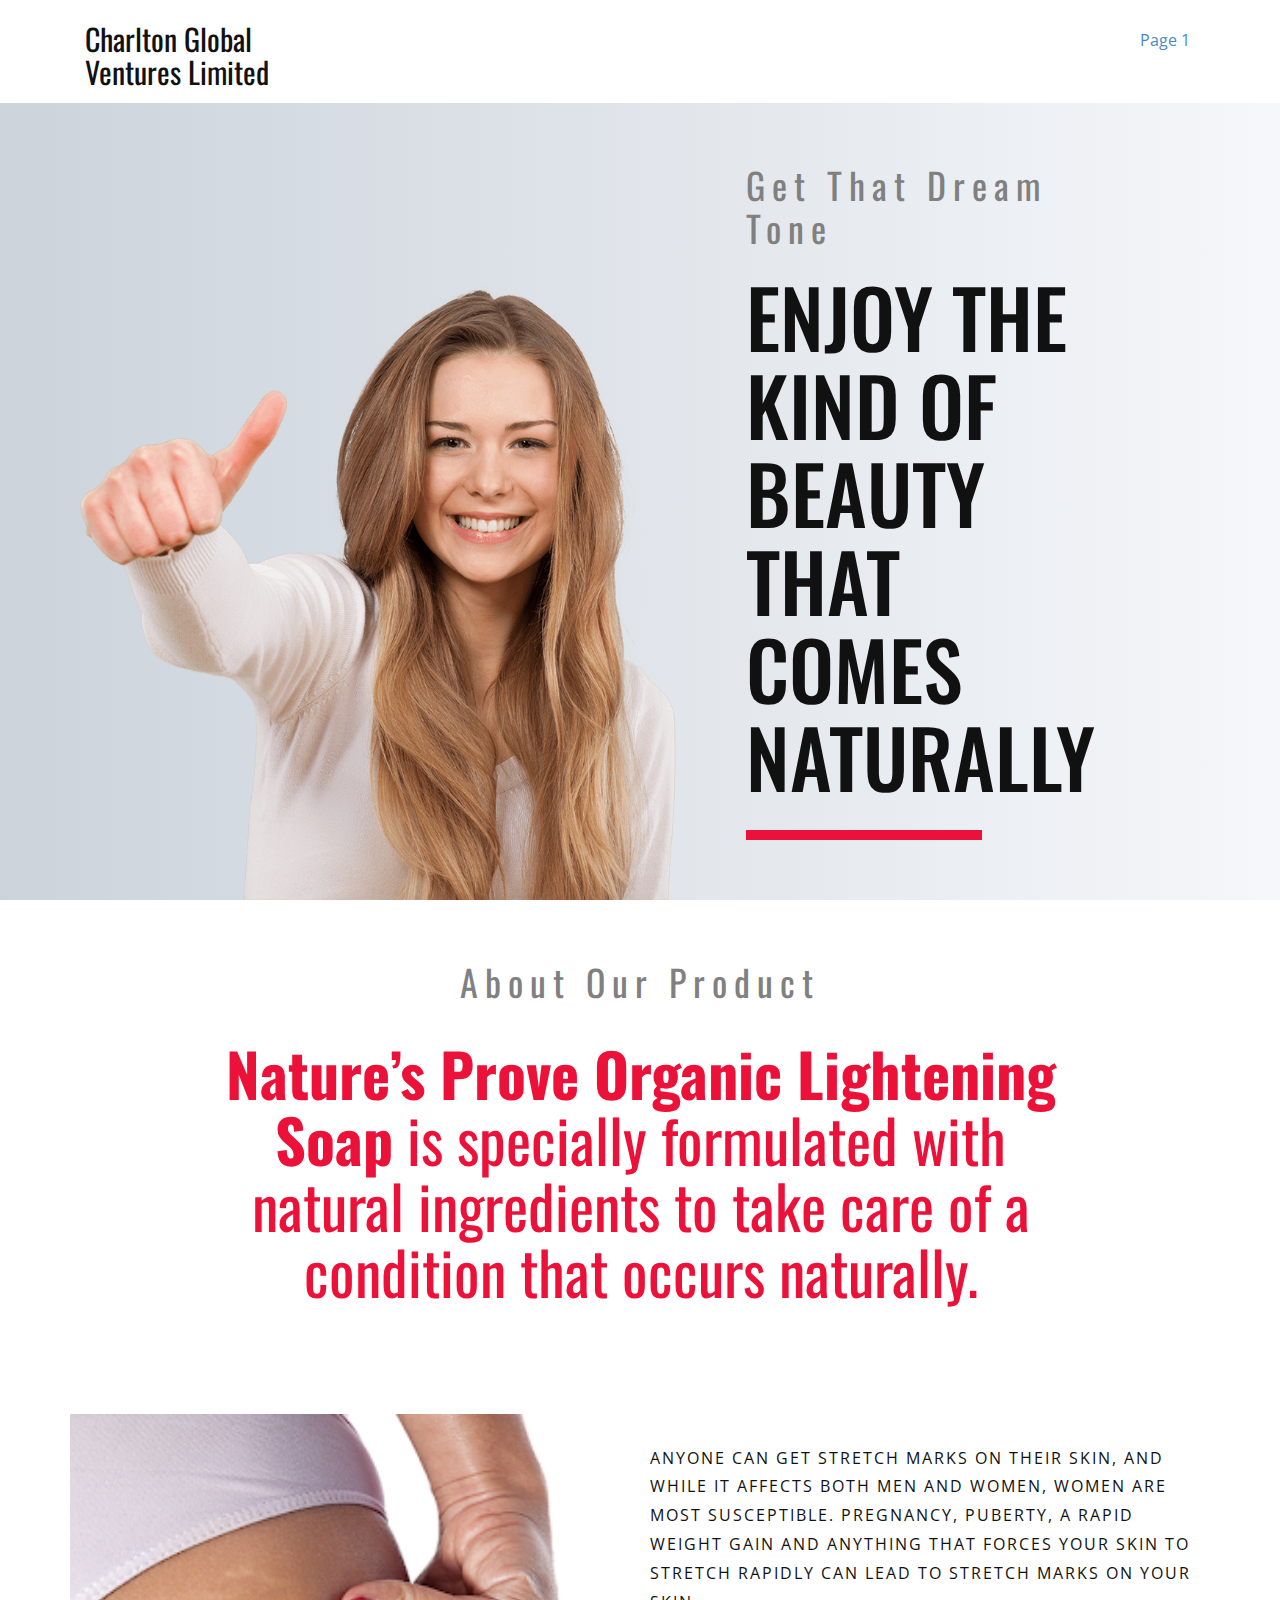
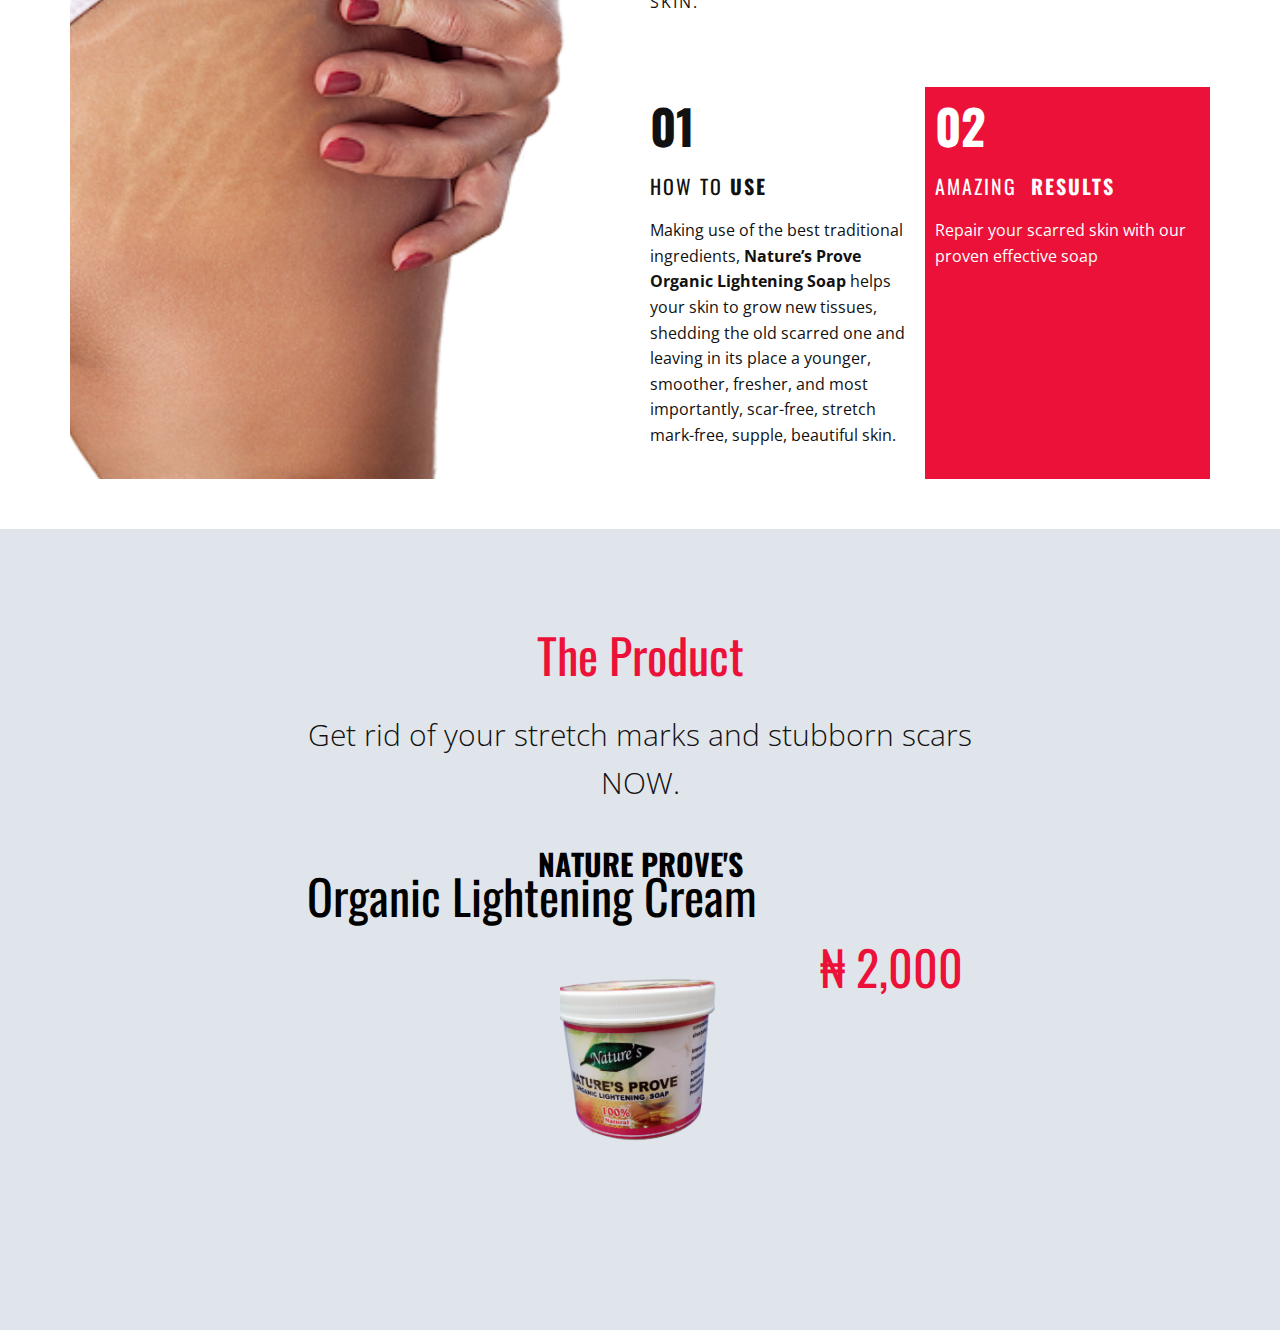
<file: index.html>
<!DOCTYPE html>
<html style="font-size: 16px;">
  <head>
    <meta name="viewport" content="width=device-width, initial-scale=1.0">
    <meta charset="utf-8">
    <meta name="keywords" content="We are the experts in quality, Alignment. Growth. Relevance. Our work transforms businesses., Our Services, Supporting great brands, We canhelp you, Get in touch!, Our Gallery">
    <meta name="description" content="">
    <meta name="page_type" content="np-template-header-footer-from-plugin">
    <title>Page 1</title>
    <link rel="stylesheet" href="nicepage.css" media="screen">
<link rel="stylesheet" href="Page-1.css" media="screen">
    <script class="u-script" type="text/javascript" src="jquery.js" defer=""></script>
    <script class="u-script" type="text/javascript" src="nicepage.js" defer=""></script>
    <link id="u-google-font" rel="stylesheet" href="https://fonts.googleapis.com/css?family=Oswald:200,300,400,500,600,700|Open+Sans:300,300i,400,400i,600,600i,700,700i,800,800i">
    
    
    
    
    <script type="application/ld+json">{
		"@context": "http://schema.org",
		"@type": "Organization",
		"name": "",
		"url": "index.html"
}</script>
    <meta property="og:title" content="Page 1">
    <meta property="og:type" content="website">
    <meta name="theme-color" content="#478ac9">
    <link rel="canonical" href="index.html">
    <meta property="og:url" content="index.html">
  </head>
  <body data-home-page="Page-1.html" data-home-page-title="Page 1" class="u-body"><header class="u-clearfix u-header u-header" id="sec-1556"><div class="u-clearfix u-sheet u-sheet-1">
        <nav class="u-menu u-menu-dropdown u-offcanvas u-menu-1">
          <div class="menu-collapse" style="font-size: 1rem; letter-spacing: 0;">
            <a class="u-button-style u-custom-left-right-menu-spacing u-custom-padding-bottom u-custom-top-bottom-menu-spacing u-nav-link u-text-active-palette-1-base u-text-hover-palette-2-base" href="#">
              <svg><use xmlns:xlink="http://www.w3.org/1999/xlink" xlink:href="#menu-hamburger"></use></svg>
              <svg version="1.1" xmlns="http://www.w3.org/2000/svg" xmlns:xlink="http://www.w3.org/1999/xlink"><defs><symbol id="menu-hamburger" viewBox="0 0 16 16" style="width: 16px; height: 16px;"><rect y="1" width="16" height="2"></rect><rect y="7" width="16" height="2"></rect><rect y="13" width="16" height="2"></rect>
</symbol>
</defs></svg>
            </a>
          </div>
          <div class="u-custom-menu u-nav-container">
            <ul class="u-nav u-unstyled u-nav-1"><li class="u-nav-item"><a class="u-button-style u-nav-link u-text-active-palette-1-base u-text-hover-palette-2-base" href="Page-1.html" style="padding: 10px 20px;">Page 1</a>
</li></ul>
          </div>
          <div class="u-custom-menu u-nav-container-collapse">
            <div class="u-black u-container-style u-inner-container-layout u-opacity u-opacity-95 u-sidenav">
              <div class="u-menu-close"></div>
              <ul class="u-align-center u-nav u-popupmenu-items u-unstyled u-nav-2"><li class="u-nav-item"><a class="u-button-style u-nav-link" href="Page-1.html" style="padding: 10px 20px;">Page 1</a>
</li></ul>
            </div>
            <div class="u-black u-menu-overlay u-opacity u-opacity-70"></div>
          </div>
        </nav>
        <h1 class="u-text u-text-1">Charlton Global Ventures Limited</h1>
      </div></header>
    <section class="u-align-center u-clearfix u-gradient u-section-1" id="carousel_7004">
      <div class="u-clearfix u-sheet u-valign-middle u-sheet-1">
        <div class="u-clearfix u-expanded-width u-layout-wrap u-layout-wrap-1">
          <div class="u-layout">
            <div class="u-layout-row">
              <div class="u-container-style u-layout-cell u-left-cell u-size-33-md u-size-33-sm u-size-33-xs u-size-34-lg u-size-34-xl u-layout-cell-1">
                <div class="u-container-layout u-valign-bottom-lg u-valign-bottom-xl u-container-layout-1">
                  <img class="u-expand-resize u-expanded-width-lg u-expanded-width-sm u-expanded-width-xl u-expanded-width-xs u-image u-image-1" src="images/min.png">
                </div>
              </div>
              <div class="u-container-style u-layout-cell u-right-cell u-size-26-lg u-size-26-xl u-size-27-md u-size-27-sm u-size-27-xs u-layout-cell-2">
                <div class="u-container-layout u-container-layout-2">
                  <h4 class="u-text u-text-1">Get That Dream Tone</h4>
                  <h1 class="u-color-scheme-u10 u-color-style-multicolor-1 u-custom-font u-font-oswald u-text u-title u-text-2">Enjoy the kind of beauty that comes naturally</h1>
                  <div class="u-border-10 u-border-palette-2-base u-line u-line-horizontal u-line-1"></div>
                </div>
              </div>
            </div>
          </div>
        </div>
      </div>
    </section>
    <section class="u-align-center u-clearfix u-white u-section-2" id="sec-6542">
      <div class="u-clearfix u-sheet u-valign-middle-lg u-valign-middle-md u-valign-middle-xl u-sheet-1">
        <h4 class="u-text u-text-1">About Our Product</h4>
        <h1 class="u-text u-text-palette-2-base u-text-2" data-animation-name="flipIn" data-animation-duration="1500" data-animation-delay="0" data-animation-direction="X">
          <b>Nature’s Prove Organic Lightening Soap</b> is specially formulated with natural ingredients to take care of a condition that occurs naturally.
        </h1>
      </div>
    </section>
    <section class="u-clearfix u-section-3" id="carousel_5187">
      <div class="u-clearfix u-sheet u-valign-middle-lg u-valign-middle-md u-valign-middle-xl u-sheet-1">
        <div class="u-clearfix u-expanded-width u-layout-wrap u-layout-wrap-1">
          <div class="u-layout">
            <div class="u-layout-row">
              <div class="u-size-30 u-size-60-md">
                <div class="u-layout-col">
                  <div class="u-container-style u-image u-layout-cell u-left-cell u-size-60 u-image-1">
                    <div class="u-container-layout u-container-layout-1"></div>
                  </div>
                </div>
              </div>
              <div class="u-size-30 u-size-60-md">
                <div class="u-layout-col">
                  <div class="u-size-40">
                    <div class="u-layout-row">
                      <div class="u-container-style u-layout-cell u-right-cell u-size-60 u-layout-cell-2">
                        <div class="u-container-layout u-container-layout-2">
                          <p class="u-text u-text-default u-text-1">Anyone can get stretch marks on their skin, and while it affects both men and women, women are most susceptible. Pregnancy, puberty, a rapid weight gain and anything that forces your skin to stretch rapidly can lead to stretch marks on your skin.</p>
                        </div>
                      </div>
                    </div>
                  </div>
                  <div class="u-size-20">
                    <div class="u-layout-row">
                      <div class="u-container-style u-layout-cell u-size-30 u-layout-cell-3">
                        <div class="u-container-layout u-container-layout-3">
                          <h3 class="u-text u-text-default u-text-2">01</h3>
                          <h5 class="u-text u-text-default u-text-3">how to 
                            <b style="">Use</b>
                          </h5>
                          <p class="u-text u-text-default u-text-4">Making use of the best traditional ingredients, 
                            <b>Nature’s Prove Organic Lightening Soap </b>helps your skin to grow new tissues, shedding the old scarred one and leaving in its place a younger, smoother, fresher, and most importantly, scar-free, stretch mark-free, supple, beautiful skin.
                          </p>
                        </div>
                      </div>
                      <div class="u-container-style u-layout-cell u-palette-2-base u-right-cell u-size-30 u-layout-cell-4">
                        <div class="u-container-layout u-container-layout-4">
                          <h3 class="u-text u-text-default u-text-5">02</h3>
                          <h5 class="u-text u-text-default u-text-6">Amazing&nbsp;
                            <b>Results</b>
                            <br>
                          </h5>
                          <p class="u-text u-text-default u-text-7">Repair your scarred skin with our proven effective soap</p>
                        </div>
                      </div>
                    </div>
                  </div>
                </div>
              </div>
            </div>
          </div>
        </div>
      </div>
    </section>
    <section class="u-align-left-xs u-clearfix u-palette-5-light-2 u-section-4" id="carousel_959d">
      <div class="u-clearfix u-sheet u-sheet-1">
        <div class="u-clearfix u-expanded-width-md u-expanded-width-sm u-expanded-width-xs u-layout-wrap u-layout-wrap-1">
          <div class="u-layout">
            <div class="u-layout-col">
              <div class="u-size-60">
                <div class="u-layout-row">
                  <div class="u-align-center-lg u-align-center-md u-align-center-sm u-align-center-xl u-container-style u-layout-cell u-left-cell u-right-cell u-size-60 u-layout-cell-1">
                    <div class="u-container-layout u-valign-middle-lg u-valign-middle-md u-valign-middle-sm u-valign-middle-xl u-container-layout-1">
                      <h1 class="u-align-center-xs u-text u-text-palette-2-base u-text-1">The Product</h1>
                      <p class="u-align-center-xs u-text u-text-2">Get rid of your stretch marks and stubborn scars NOW.</p>
                      <h1 class="u-align-center-xs u-text u-text-default u-text-palette-2-base u-text-3">₦ 2,000</h1>
                      <h1 class="u-align-center-xs u-text u-text-black u-text-default u-text-4">Organic Lightening Cream</h1>
                      <h1 class="u-align-center-xs u-text u-text-black u-text-default u-text-5">NATURE PROVE'S</h1>
                      <img src="images/image__15_removebgpreview.png" alt="" class="u-image u-image-default u-image-1" data-image-width="354" data-image-height="707">
                    </div>
                  </div>
                </div>
              </div>
            </div>
          </div>
        </div>
      </div>
    </section>
  </body>
</html>
</file>
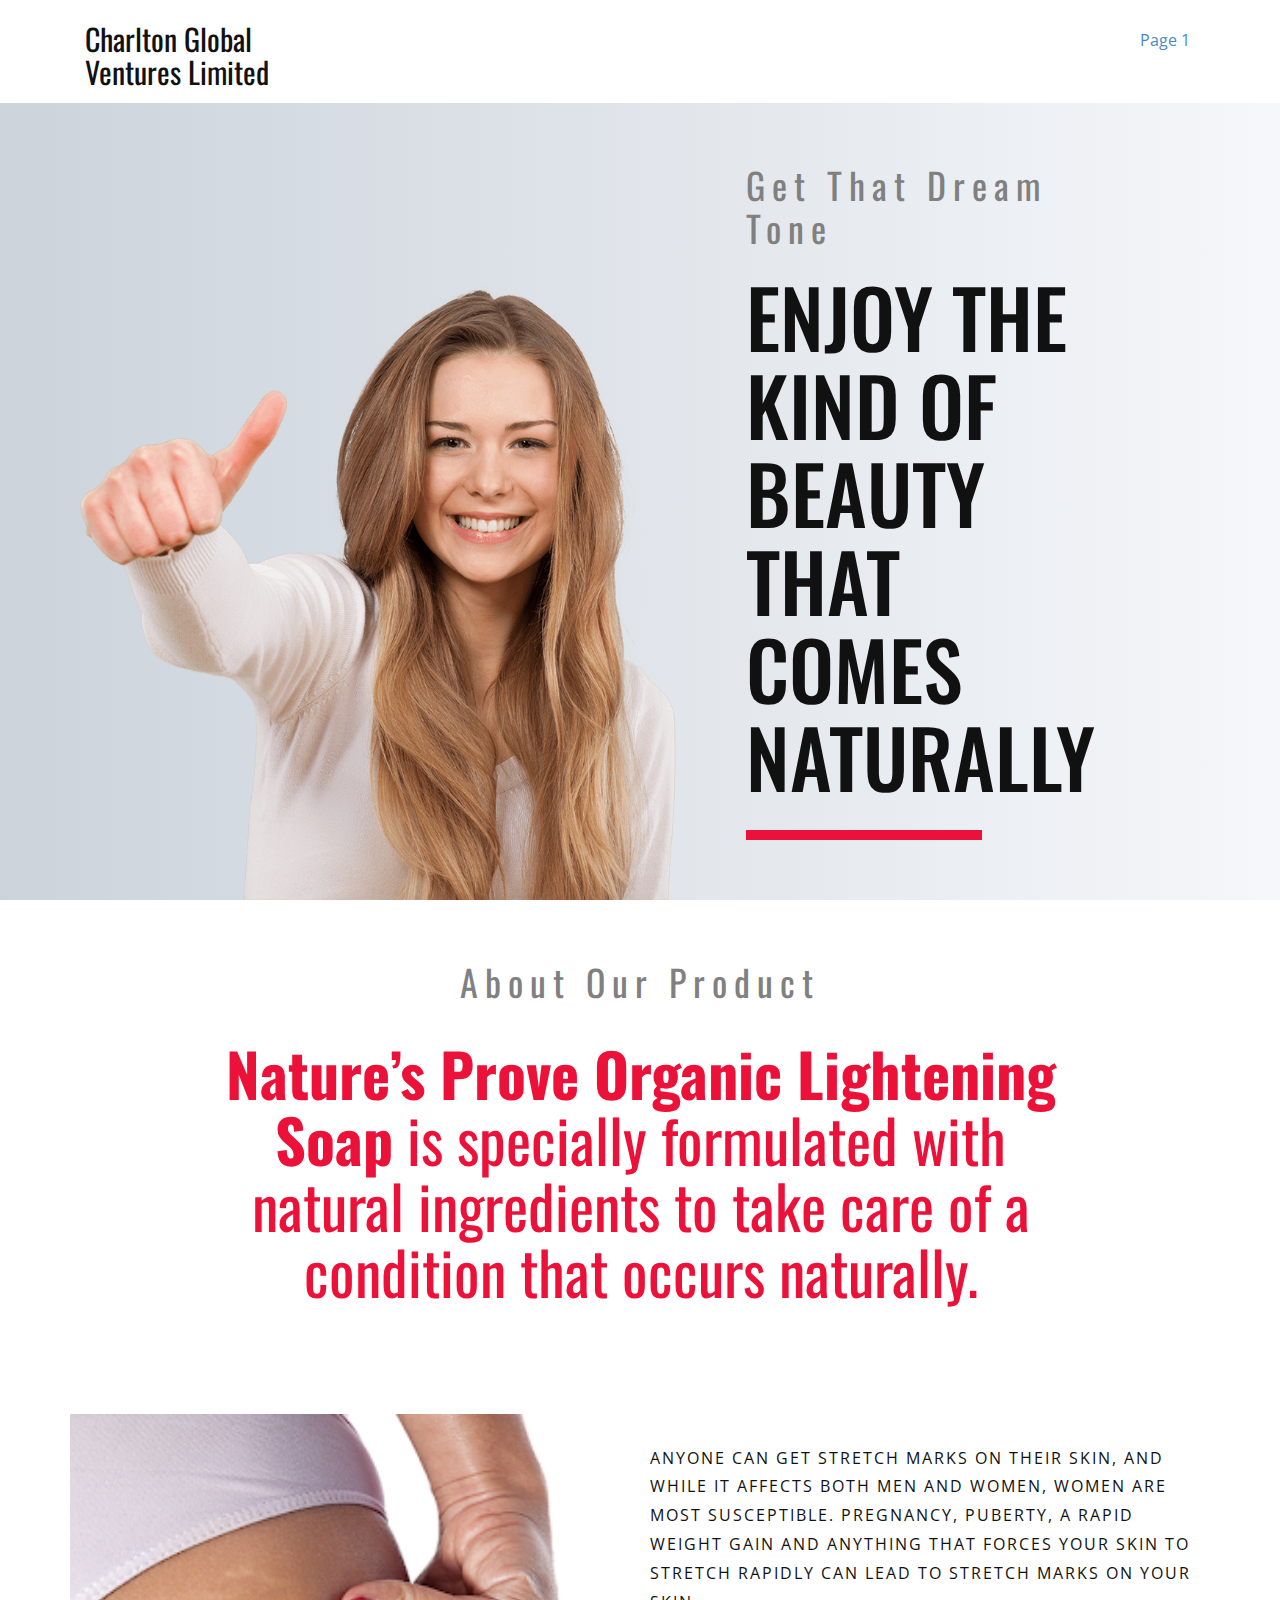
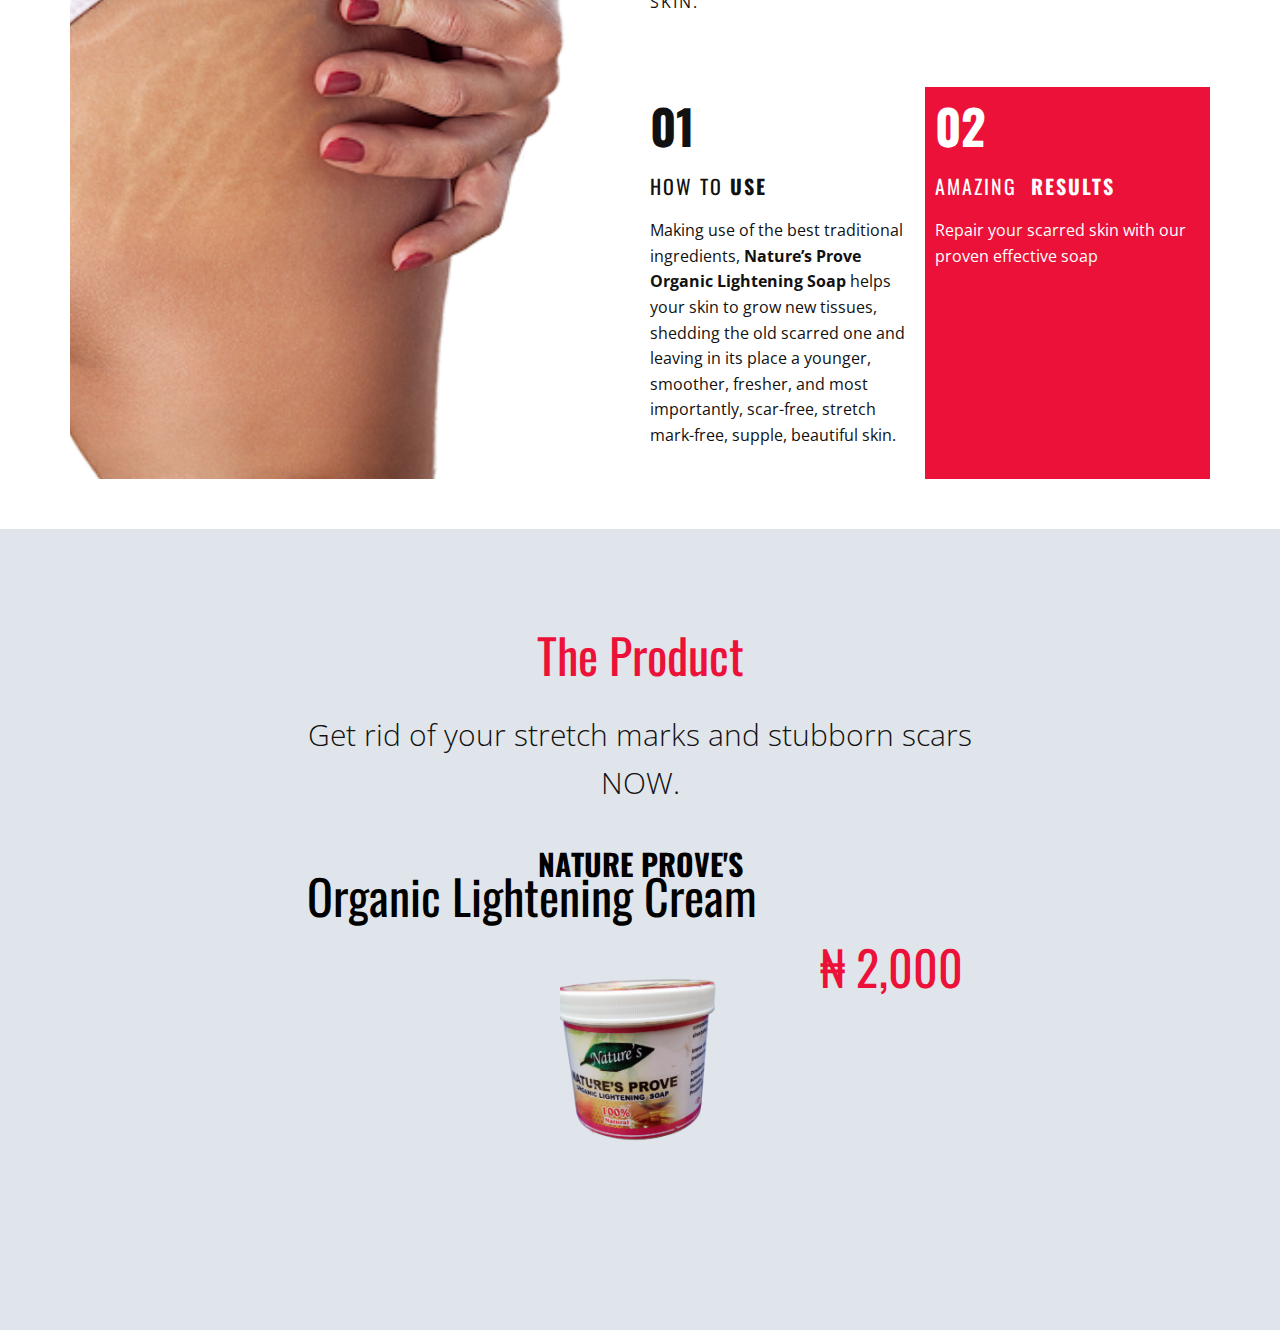
<file: Page-1.html>
<!DOCTYPE html>
<html style="font-size: 16px;">
  <head>
    <meta name="viewport" content="width=device-width, initial-scale=1.0">
    <meta charset="utf-8">
    <meta name="keywords" content="We are the experts in quality, Alignment. Growth. Relevance. Our work transforms businesses., Our Services, Supporting great brands, We canhelp you, Get in touch!, Our Gallery">
    <meta name="description" content="">
    <meta name="page_type" content="np-template-header-footer-from-plugin">
    <title>Page 1</title>
    <link rel="stylesheet" href="nicepage.css" media="screen">
<link rel="stylesheet" href="Page-1.css" media="screen">
    <script class="u-script" type="text/javascript" src="jquery.js" defer=""></script>
    <script class="u-script" type="text/javascript" src="nicepage.js" defer=""></script>
    <link id="u-google-font" rel="stylesheet" href="https://fonts.googleapis.com/css?family=Oswald:200,300,400,500,600,700|Open+Sans:300,300i,400,400i,600,600i,700,700i,800,800i">
    
    
    
    
    <script type="application/ld+json">{
		"@context": "http://schema.org",
		"@type": "Organization",
		"name": "",
		"url": "index.html"
}</script>
    <meta property="og:title" content="Page 1">
    <meta property="og:type" content="website">
    <meta name="theme-color" content="#478ac9">
    <link rel="canonical" href="index.html">
    <meta property="og:url" content="index.html">
  </head>
  <body class="u-body"><header class="u-clearfix u-header u-header" id="sec-1556"><div class="u-clearfix u-sheet u-sheet-1">
        <nav class="u-menu u-menu-dropdown u-offcanvas u-menu-1">
          <div class="menu-collapse" style="font-size: 1rem; letter-spacing: 0;">
            <a class="u-button-style u-custom-left-right-menu-spacing u-custom-padding-bottom u-custom-top-bottom-menu-spacing u-nav-link u-text-active-palette-1-base u-text-hover-palette-2-base" href="#">
              <svg><use xmlns:xlink="http://www.w3.org/1999/xlink" xlink:href="#menu-hamburger"></use></svg>
              <svg version="1.1" xmlns="http://www.w3.org/2000/svg" xmlns:xlink="http://www.w3.org/1999/xlink"><defs><symbol id="menu-hamburger" viewBox="0 0 16 16" style="width: 16px; height: 16px;"><rect y="1" width="16" height="2"></rect><rect y="7" width="16" height="2"></rect><rect y="13" width="16" height="2"></rect>
</symbol>
</defs></svg>
            </a>
          </div>
          <div class="u-custom-menu u-nav-container">
            <ul class="u-nav u-unstyled u-nav-1"><li class="u-nav-item"><a class="u-button-style u-nav-link u-text-active-palette-1-base u-text-hover-palette-2-base" href="Page-1.html" style="padding: 10px 20px;">Page 1</a>
</li></ul>
          </div>
          <div class="u-custom-menu u-nav-container-collapse">
            <div class="u-black u-container-style u-inner-container-layout u-opacity u-opacity-95 u-sidenav">
              <div class="u-menu-close"></div>
              <ul class="u-align-center u-nav u-popupmenu-items u-unstyled u-nav-2"><li class="u-nav-item"><a class="u-button-style u-nav-link" href="Page-1.html" style="padding: 10px 20px;">Page 1</a>
</li></ul>
            </div>
            <div class="u-black u-menu-overlay u-opacity u-opacity-70"></div>
          </div>
        </nav>
        <h1 class="u-text u-text-1">Charlton Global Ventures Limited</h1>
      </div></header>
    <section class="u-align-center u-clearfix u-gradient u-section-1" id="carousel_7004">
      <div class="u-clearfix u-sheet u-valign-middle u-sheet-1">
        <div class="u-clearfix u-expanded-width u-layout-wrap u-layout-wrap-1">
          <div class="u-layout">
            <div class="u-layout-row">
              <div class="u-container-style u-layout-cell u-left-cell u-size-33-md u-size-33-sm u-size-33-xs u-size-34-lg u-size-34-xl u-layout-cell-1">
                <div class="u-container-layout u-valign-bottom-lg u-valign-bottom-xl u-container-layout-1">
                  <img class="u-expand-resize u-expanded-width-lg u-expanded-width-sm u-expanded-width-xl u-expanded-width-xs u-image u-image-1" src="images/min.png">
                </div>
              </div>
              <div class="u-container-style u-layout-cell u-right-cell u-size-26-lg u-size-26-xl u-size-27-md u-size-27-sm u-size-27-xs u-layout-cell-2">
                <div class="u-container-layout u-container-layout-2">
                  <h4 class="u-text u-text-1">Get That Dream Tone</h4>
                  <h1 class="u-color-scheme-u10 u-color-style-multicolor-1 u-custom-font u-font-oswald u-text u-title u-text-2">Enjoy the kind of beauty that comes naturally</h1>
                  <div class="u-border-10 u-border-palette-2-base u-line u-line-horizontal u-line-1"></div>
                </div>
              </div>
            </div>
          </div>
        </div>
      </div>
    </section>
    <section class="u-align-center u-clearfix u-white u-section-2" id="sec-6542">
      <div class="u-clearfix u-sheet u-valign-middle-lg u-valign-middle-md u-valign-middle-xl u-sheet-1">
        <h4 class="u-text u-text-1">About Our Product</h4>
        <h1 class="u-text u-text-palette-2-base u-text-2" data-animation-name="flipIn" data-animation-duration="1500" data-animation-delay="0" data-animation-direction="X">
          <b>Nature’s Prove Organic Lightening Soap</b> is specially formulated with natural ingredients to take care of a condition that occurs naturally.
        </h1>
      </div>
    </section>
    <section class="u-clearfix u-section-3" id="carousel_5187">
      <div class="u-clearfix u-sheet u-valign-middle-lg u-valign-middle-md u-valign-middle-xl u-sheet-1">
        <div class="u-clearfix u-expanded-width u-layout-wrap u-layout-wrap-1">
          <div class="u-layout">
            <div class="u-layout-row">
              <div class="u-size-30 u-size-60-md">
                <div class="u-layout-col">
                  <div class="u-container-style u-image u-layout-cell u-left-cell u-size-60 u-image-1">
                    <div class="u-container-layout u-container-layout-1"></div>
                  </div>
                </div>
              </div>
              <div class="u-size-30 u-size-60-md">
                <div class="u-layout-col">
                  <div class="u-size-40">
                    <div class="u-layout-row">
                      <div class="u-container-style u-layout-cell u-right-cell u-size-60 u-layout-cell-2">
                        <div class="u-container-layout u-container-layout-2">
                          <p class="u-text u-text-default u-text-1">Anyone can get stretch marks on their skin, and while it affects both men and women, women are most susceptible. Pregnancy, puberty, a rapid weight gain and anything that forces your skin to stretch rapidly can lead to stretch marks on your skin.</p>
                        </div>
                      </div>
                    </div>
                  </div>
                  <div class="u-size-20">
                    <div class="u-layout-row">
                      <div class="u-container-style u-layout-cell u-size-30 u-layout-cell-3">
                        <div class="u-container-layout u-container-layout-3">
                          <h3 class="u-text u-text-default u-text-2">01</h3>
                          <h5 class="u-text u-text-default u-text-3">how to 
                            <b style="">Use</b>
                          </h5>
                          <p class="u-text u-text-default u-text-4">Making use of the best traditional ingredients, 
                            <b>Nature’s Prove Organic Lightening Soap </b>helps your skin to grow new tissues, shedding the old scarred one and leaving in its place a younger, smoother, fresher, and most importantly, scar-free, stretch mark-free, supple, beautiful skin.
                          </p>
                        </div>
                      </div>
                      <div class="u-container-style u-layout-cell u-palette-2-base u-right-cell u-size-30 u-layout-cell-4">
                        <div class="u-container-layout u-container-layout-4">
                          <h3 class="u-text u-text-default u-text-5">02</h3>
                          <h5 class="u-text u-text-default u-text-6">Amazing&nbsp;
                            <b>Results</b>
                            <br>
                          </h5>
                          <p class="u-text u-text-default u-text-7">Repair your scarred skin with our proven effective soap</p>
                        </div>
                      </div>
                    </div>
                  </div>
                </div>
              </div>
            </div>
          </div>
        </div>
      </div>
    </section>
    <section class="u-align-left-xs u-clearfix u-palette-5-light-2 u-section-4" id="carousel_959d">
      <div class="u-clearfix u-sheet u-sheet-1">
        <div class="u-clearfix u-expanded-width-md u-expanded-width-sm u-expanded-width-xs u-layout-wrap u-layout-wrap-1">
          <div class="u-layout">
            <div class="u-layout-col">
              <div class="u-size-60">
                <div class="u-layout-row">
                  <div class="u-align-center-lg u-align-center-md u-align-center-sm u-align-center-xl u-container-style u-layout-cell u-left-cell u-right-cell u-size-60 u-layout-cell-1">
                    <div class="u-container-layout u-valign-middle-lg u-valign-middle-md u-valign-middle-sm u-valign-middle-xl u-container-layout-1">
                      <h1 class="u-align-center-xs u-text u-text-palette-2-base u-text-1">The Product</h1>
                      <p class="u-align-center-xs u-text u-text-2">Get rid of your stretch marks and stubborn scars NOW.</p>
                      <h1 class="u-align-center-xs u-text u-text-default u-text-palette-2-base u-text-3">₦ 2,000</h1>
                      <h1 class="u-align-center-xs u-text u-text-black u-text-default u-text-4">Organic Lightening Cream</h1>
                      <h1 class="u-align-center-xs u-text u-text-black u-text-default u-text-5">NATURE PROVE'S</h1>
                      <img src="images/image__15_removebgpreview.png" alt="" class="u-image u-image-default u-image-1" data-image-width="354" data-image-height="707">
                    </div>
                  </div>
                </div>
              </div>
            </div>
          </div>
        </div>
      </div>
    </section>
  </body>
</html>
</file>
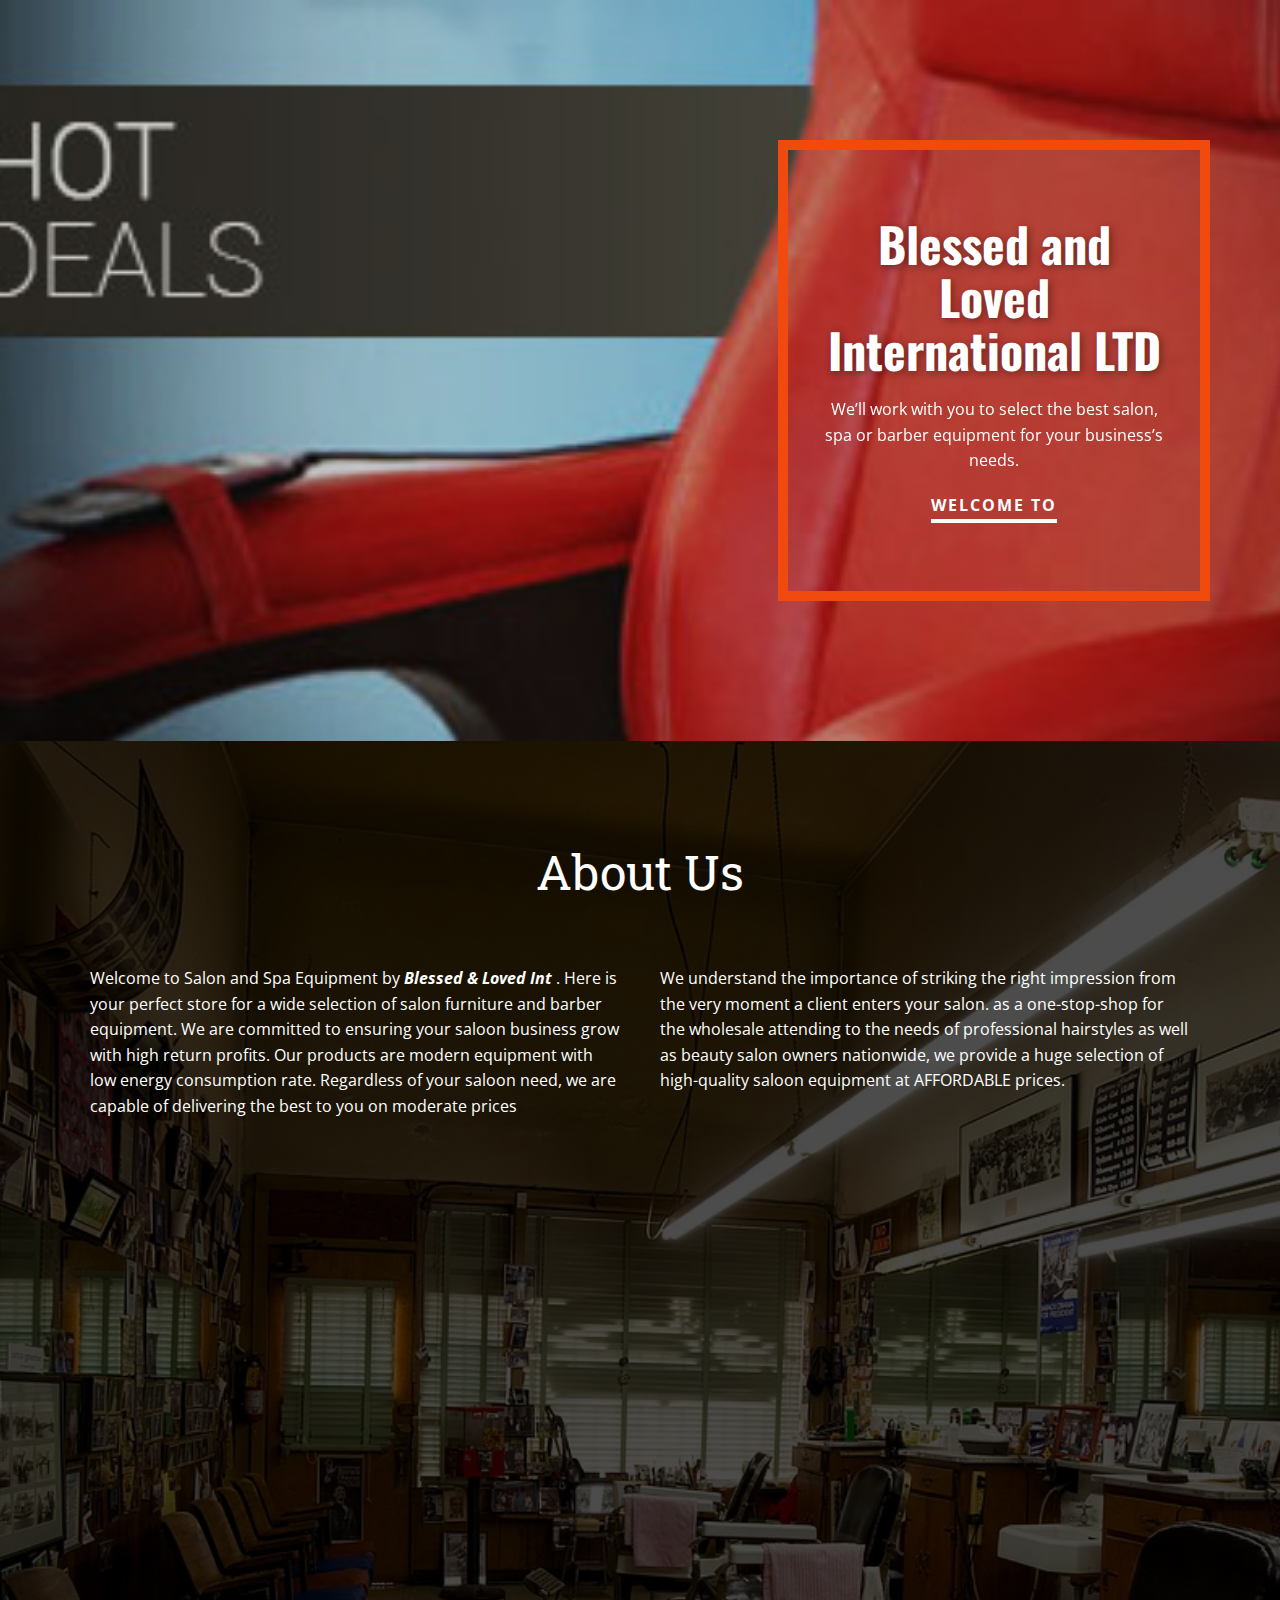
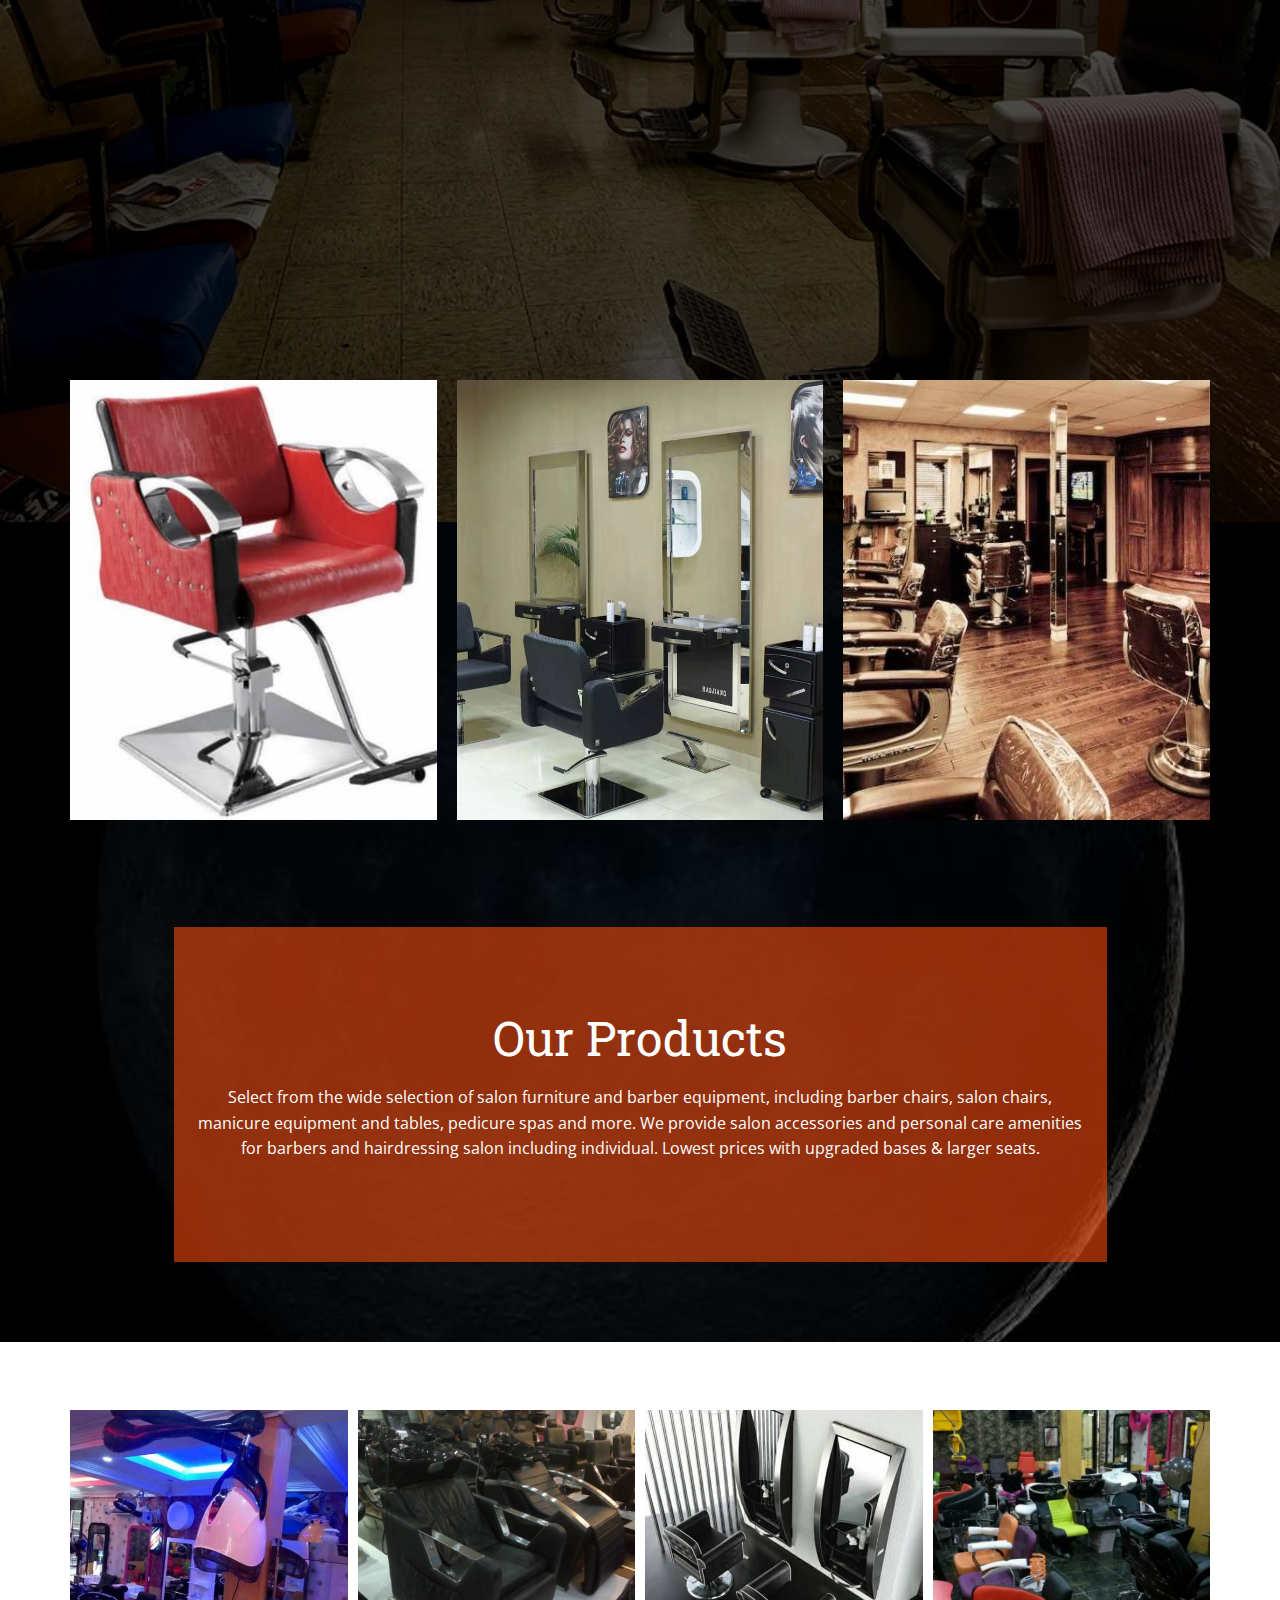
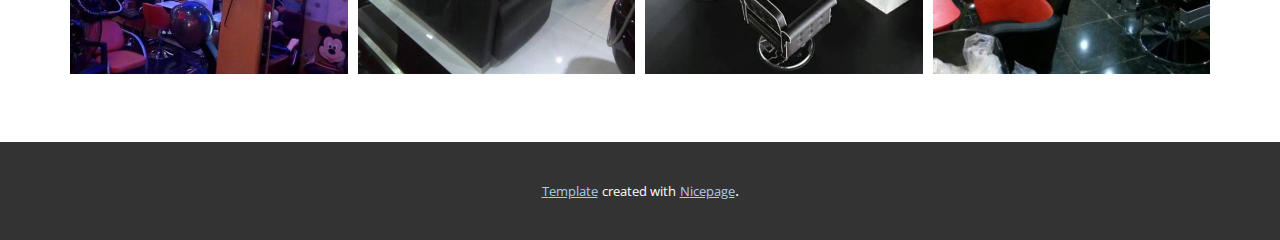
<file: Page-2.html>
<!DOCTYPE html>
<html style="font-size: 16px;">
  <head>
    <meta name="viewport" content="width=device-width, initial-scale=1.0">
    <meta charset="utf-8">
    <meta name="keywords" content="Welcome to Mountain Expeditions Club!, About Us, Expedition&nbsp;leaders, Our Leaders, Contact Us">
    <meta name="description" content="">
    <meta name="page_type" content="np-template-header-footer-from-plugin">
    <title>Page 2</title>
    <link rel="stylesheet" href="nicepage.css" media="screen">
<link rel="stylesheet" href="Page-2.css" media="screen">
    <script class="u-script" type="text/javascript" src="jquery.js" defer=""></script>
    <script class="u-script" type="text/javascript" src="nicepage.js" defer=""></script>
    <link id="u-google-font" rel="stylesheet" href="https://fonts.googleapis.com/css?family=Roboto+Slab:100,300,400,700|Oswald:200,300,400,500,600,700|Open+Sans:300,300i,400,400i,600,600i,700,700i,800,800i">
    
    
    
    
    <script type="application/ld+json">{
		"@context": "http://schema.org",
		"@type": "Organization",
		"name": "",
		"url": "index.html"
}</script>
    <meta property="og:title" content="Page 2">
    <meta property="og:type" content="website">
    <meta name="theme-color" content="#478ac9">
    <link rel="canonical" href="index.html">
    <meta property="og:url" content="index.html">
  </head>
  <body class="u-body">
    
    
    
    
    <section class="u-clearfix u-image u-shading u-section-1" id="carousel_db50">
      <div class="u-clearfix u-sheet u-valign-middle u-sheet-1">
        <div class="u-align-center-lg u-align-center-md u-align-center-sm u-align-center-xl u-border-10 u-border-palette-3-base u-container-style u-group u-group-1">
          <div class="u-container-layout u-valign-middle-lg u-valign-middle-md u-valign-middle-sm u-valign-middle-xl u-container-layout-1">
            <h2 class="u-align-center-xs u-text u-text-body-alt-color zoomIn u-text-1">Blessed and Loved International LTD</h2>
            <p class="u-align-center-xs u-text u-text-body-alt-color u-text-default u-text-2" data-animation-name="rotateIn" data-animation-duration="1000" data-animation-delay="0" data-animation-direction="">We’ll work with you to select the best salon, spa or barber equipment for your business’s needs.</p>
            <a href="#" class="u-active-none u-border-4 u-border-white u-btn u-btn-rectangle u-button-style u-hover-none u-none u-text-body-alt-color u-btn-1">WELCOME TO</a>
          </div>
        </div>
      </div>
    </section>
    <section class="u-clearfix u-image u-shading u-section-2" id="sec-3da4" data-image-width="1280" data-image-height="853">
      <div class="u-clearfix u-sheet u-sheet-1">
        <div class="u-align-center u-container-style u-expanded-width-xs u-group u-group-1">
          <div class="u-container-layout u-container-layout-1">
            <h2 class="u-custom-font u-font-roboto-slab u-text u-text-1">About Us</h2>
          </div>
        </div>
        <div class="u-clearfix u-expanded-width u-layout-wrap u-layout-wrap-1">
          <div class="u-layout">
            <div class="u-layout-row">
              <div class="u-container-style u-layout-cell u-left-cell u-size-30 u-layout-cell-1">
                <div class="u-container-layout">
                  <p class="u-text u-text-2">Welcome to Salon and Spa Equipment by 
                    <b>
                      <i>Blessed &amp; Loved Int</i>
                    </b>. Here is your perfect store for a wide selection of salon furniture and barber equipment. We are committed to ensuring your saloon business grow with high return profits. Our products are modern equipment with low energy consumption rate. Regardless of your saloon need, we are capable of delivering the best to you on moderate prices
                    <br>
                  </p>
                </div>
              </div>
              <div class="u-container-style u-layout-cell u-right-cell u-size-30 u-layout-cell-2">
                <div class="u-container-layout">
                  <p class="u-text u-text-3">We understand the importance of striking the right impression from the very moment a client enters your salon. as a one-stop-shop for the wholesale attending to the needs of professional hairstyles as well as beauty salon owners nationwide, we provide a huge selection of high-quality saloon equipment at AFFORDABLE prices.</p>
                </div>
              </div>
            </div>
          </div>
        </div>
      </div>
    </section>
    <section class="u-clearfix u-image u-section-3" id="sec-cf53">
      <div class="u-clearfix u-sheet u-sheet-1">
        <div class="u-clearfix u-expanded-width u-gutter-20 u-layout-wrap u-layout-wrap-1">
          <div class="u-layout">
            <div class="u-layout-row">
              <div class="u-container-style u-expand-resize u-layout-cell u-left-cell u-size-20 u-size-20-md u-layout-cell-1">
                <div class="u-container-layout">
                  <img class="u-expanded-width u-image u-image-1" src="images/2623935543232.jpg">
                </div>
              </div>
              <div class="u-container-style u-layout-cell u-size-20 u-size-20-md u-layout-cell-2">
                <div class="u-container-layout">
                  <img class="u-expanded-width u-image u-image-2" src="images/2623949843712.jpg">
                </div>
              </div>
              <div class="u-container-style u-layout-cell u-right-cell u-size-20 u-size-20-md u-layout-cell-3">
                <div class="u-container-layout">
                  <img class="u-expanded-width u-image u-image-3" src="images/b9f47d6e82e6507658b1c2aa987d85291.jpg">
                </div>
              </div>
            </div>
          </div>
        </div>
        <div class="u-align-center u-container-style u-custom-color-1 u-group u-opacity u-opacity-60 u-group-1">
          <div class="u-container-layout u-valign-middle-lg u-valign-middle-md u-valign-middle-sm u-valign-middle-xl u-container-layout-4">
            <h2 class="u-custom-font u-font-roboto-slab u-text u-text-body-alt-color u-text-1">Our Products</h2>
            <p class="u-text u-text-body-alt-color u-text-2">Select from the wide selection of salon furniture and barber equipment, including barber chairs, salon chairs, manicure equipment and tables, pedicure spas and more. We provide salon accessories and personal care amenities for barbers and hairdressing salon including individual. Lowest prices with upgraded bases &amp; larger seats.</p>
          </div>
        </div>
      </div>
    </section>
    <section class="u-clearfix u-section-4" id="sec-4b1f">
      <div class="u-clearfix u-sheet u-sheet-1">
        <div class="u-clearfix u-expanded-width u-gutter-10 u-layout-wrap u-layout-wrap-1">
          <div class="u-layout">
            <div class="u-layout-row">
              <div class="u-container-style u-image u-layout-cell u-left-cell u-size-15 u-size-30-md u-image-1" src="" data-image-width="496" data-image-height="665">
                <div class="u-container-layout u-valign-middle u-container-layout-1"></div>
              </div>
              <div class="u-container-style u-image u-layout-cell u-size-15 u-size-30-md u-image-2" src="" data-image-width="810" data-image-height="1080">
                <div class="u-container-layout u-valign-middle u-container-layout-2"></div>
              </div>
              <div class="u-container-style u-image u-layout-cell u-size-15 u-size-30-md u-image-3" src="" data-image-width="517" data-image-height="650">
                <div class="u-container-layout u-valign-middle u-container-layout-3"></div>
              </div>
              <div class="u-container-style u-image u-layout-cell u-right-cell u-size-15 u-size-30-md u-image-4" src="">
                <div class="u-container-layout u-valign-middle u-container-layout-4"></div>
              </div>
            </div>
          </div>
        </div>
      </div>
    </section>
    
    
    <section class="u-backlink u-clearfix u-grey-80">
      <a class="u-link" href="https://nicepage.com/html" target="_blank">
        <span>Template</span>
      </a>
      <p class="u-text">
        <span>created with</span>
      </p>
      <a class="u-link" href="https://nicepage.com" target="_blank">
        <span>Nicepage</span>
      </a>.
    
    </section>
  </body>
</html>
</file>
<file: Page-1.css>
.u-section-1 {background-image: linear-gradient(to right, #ccd3db, #f5f7fa)}
.u-section-1 .u-sheet-1 {min-height: 664px}
.u-section-1 .u-layout-wrap-1 {margin: 0 auto}
.u-section-1 .u-layout-cell-1 {min-height: 664px}
.u-section-1 .u-container-layout-1 {padding: 0}
.u-section-1 .u-image-1 {object-position: 100% 50%; background-position: 100% 50%; height: 646px; margin: 51px auto 0 0}
.u-section-1 .u-layout-cell-2 {min-height: 697px}
.u-section-1 .u-container-layout-2 {padding: 60px 30px}
.u-section-1 .u-text-1 {font-size: 2.25rem; letter-spacing: 7px; text-transform: none; font-weight: 400; margin: 0 60px 0 0}
.u-section-1 .u-text-2 {text-transform: uppercase; font-family: Oswald, sans-serif; font-weight: 500; font-size: 5rem; margin: 23px 60px 0 0}
.u-section-1 .u-line-1 {width: 236px; height: 3px; transform-origin: left center; margin: 30px auto 0 0} 

@media (max-width: 1199px){ .u-section-1 .u-sheet-1 {min-height: 542px}
.u-section-1 .u-layout-wrap-1 {margin-right: initial; margin-left: initial}
.u-section-1 .u-layout-cell-1 {min-height: 548px}
.u-section-1 .u-image-1 {height: 533px; margin-right: initial; margin-left: initial}
.u-section-1 .u-layout-cell-2 {min-height: 575px}
.u-section-1 .u-text-1 {margin-right: 0}
.u-section-1 .u-text-2 {font-size: 4.375rem; margin-right: 0} }

@media (max-width: 991px){ .u-section-1 .u-sheet-1 {min-height: 67px}
.u-section-1 .u-layout-cell-1 {min-height: 100px}
.u-section-1 .u-image-1 {height: 442px; width: 450px; margin-top: 52px; margin-right: auto; margin-left: 0}
.u-section-1 .u-layout-cell-2 {min-height: 100px}
.u-section-1 .u-container-layout-2 {padding-top: 30px; padding-bottom: 30px}
.u-section-1 .u-text-1 {font-size: 2.0625rem}
.u-section-1 .u-text-2 {font-size: 3.4375rem} }

@media (max-width: 767px){ .u-section-1 .u-sheet-1 {min-height: 167px}
.u-section-1 .u-layout-cell-1 {order: 1}
.u-section-1 .u-image-1 {height: 462px; margin-top: 32px; margin-right: initial; margin-left: initial; width: auto}
.u-section-1 .u-layout-cell-2 {order: 0}
.u-section-1 .u-container-layout-2 {padding-left: 50px; padding-right: 50px} }

@media (max-width: 575px){ .u-section-1 .u-image-1 {height: 334px; width: auto; margin-right: initial; margin-left: initial}
.u-section-1 .u-container-layout-2 {padding-left: 10px; padding-right: 10px} }.u-section-2 {background-image: none}
.u-section-2 .u-sheet-1 {min-height: 378px}
.u-section-2 .u-text-1 {width: 673px; text-transform: none; letter-spacing: 7px; font-size: 2.25rem; margin: 60px auto 0}
.u-section-2 .u-text-2 {font-size: 3.75rem; width: 839px; font-weight: 400; margin: 36px auto 60px} 

@media (max-width: 991px){ .u-section-2 .u-text-2 {font-size: 3.4375rem; width: 720px} }

@media (max-width: 767px){ .u-section-2 .u-text-1 {margin-left: 0; margin-right: 0; width: 540px}
.u-section-2 .u-text-2 {width: 540px} }

@media (max-width: 575px){ .u-section-2 .u-text-1 {width: 340px; font-size: 1.5rem}
.u-section-2 .u-text-2 {width: 340px; font-size: 3rem} }.u-section-3 .u-sheet-1 {min-height: 642px}
.u-section-3 .u-layout-wrap-1 {margin-top: 50px; margin-bottom: 50px}
.u-section-3 .u-image-1 {min-height: 542px; background-image: url("images/unnamed.png"); background-position: 50% 50%}
.u-section-3 .u-container-layout-1 {padding: 30px}
.u-section-3 .u-layout-cell-2 {min-height: 273px}
.u-section-3 .u-container-layout-2 {padding: 30px 10px}
.u-section-3 .u-text-1 {margin-top: 0; text-transform: uppercase; letter-spacing: 2px; line-height: 1.8; margin-bottom: 0}
.u-section-3 .u-layout-cell-3 {min-height: 269px}
.u-section-3 .u-container-layout-3 {padding: 10px}
.u-section-3 .u-text-2 {margin-top: 0; font-weight: 900; font-size: 3rem; margin-bottom: 0}
.u-section-3 .u-text-3 {margin-left: 0; text-transform: uppercase; letter-spacing: 2px; margin-bottom: 0}
.u-section-3 .u-text-4 {margin-left: 0}
.u-section-3 .u-layout-cell-4 {min-height: 269px; background-image: none}
.u-section-3 .u-container-layout-4 {padding: 10px}
.u-section-3 .u-text-5 {margin-top: 0; font-weight: 900; font-size: 3rem; margin-bottom: 0}
.u-section-3 .u-text-6 {margin-left: 0; text-transform: uppercase; letter-spacing: 2px; margin-bottom: 0}
.u-section-3 .u-text-7 {margin-left: 0} 

@media (max-width: 1199px){ .u-section-3 .u-sheet-1 {min-height: 430px}
.u-section-3 .u-layout-wrap-1 {position: relative}
.u-section-3 .u-image-1 {min-height: 447px}
.u-section-3 .u-layout-cell-2 {min-height: 225px}
.u-section-3 .u-layout-cell-3 {min-height: 222px}
.u-section-3 .u-layout-cell-4 {min-height: 222px} }

@media (max-width: 991px){ .u-section-3 .u-sheet-1 {min-height: 859px}
.u-section-3 .u-layout-wrap-1 {margin-top: 44px; margin-bottom: 44px}
.u-section-3 .u-image-1 {min-height: 685px}
.u-section-3 .u-layout-cell-2 {min-height: 152px}
.u-section-3 .u-layout-cell-3 {min-height: 131px}
.u-section-3 .u-layout-cell-4 {min-height: 131px} }

@media (max-width: 767px){ .u-section-3 .u-sheet-1 {min-height: 975px}
.u-section-3 .u-layout-wrap-1 {margin-top: 50px; margin-bottom: 50px}
.u-section-3 .u-image-1 {min-height: 514px}
.u-section-3 .u-container-layout-1 {padding-left: 10px; padding-right: 10px}
.u-section-3 .u-layout-cell-2 {min-height: 100px}
.u-section-3 .u-layout-cell-3 {min-height: 100px}
.u-section-3 .u-layout-cell-4 {min-height: 100px} }

@media (max-width: 575px){ .u-section-3 .u-sheet-1 {min-height: 818px}
.u-section-3 .u-image-1 {min-height: 324px} }.u-section-4 {background-image: none}
.u-section-4 .u-sheet-1 {min-height: 454px}
.u-section-4 .u-layout-wrap-1 {width: 726px; margin: 70px auto 70px 207px}
.u-section-4 .u-layout-cell-1 {min-height: 302px}
.u-section-4 .u-container-layout-1 {padding: 30px}
.u-section-4 .u-text-1 {font-weight: normal; margin: 0}
.u-section-4 .u-text-2 {font-size: 1.875rem; font-weight: 300; margin: 30px 0 0}
.u-section-4 .u-text-3 {font-weight: 400; width: auto; margin: 134px 10px 0 auto}
.u-section-4 .u-text-4 {font-weight: 400; width: auto; font-size: 3rem; margin: -124px auto 0 0}
.u-section-4 .u-text-5 {font-size: 1.875rem; width: auto; font-weight: 700; margin: -76px auto 0}
.u-section-4 .u-image-1 {width: 160px; height: 320px; margin: 30px auto 0} 

@media (max-width: 1199px){ .u-section-4 .u-sheet-1 {min-height: 429px}
.u-section-4 .u-layout-wrap-1 {width: 731px; margin-left: 105px}
.u-section-4 .u-layout-cell-1 {min-height: 321px}
.u-section-4 .u-text-1 {font-weight: 400}
.u-section-4 .u-text-3 {margin-right: 0} }

@media (max-width: 991px){ .u-section-4 .u-layout-wrap-1 {margin-right: initial; margin-left: initial; width: auto} }

@media (max-width: 767px){ .u-section-4 .u-sheet-1 {min-height: 308px}
.u-section-4 .u-layout-cell-1 {min-height: 100px}
.u-section-4 .u-container-layout-1 {padding-left: 10px; padding-right: 10px} }

@media (max-width: 575px){ .u-section-4 .u-sheet-1 {min-height: 745px}
.u-section-4 .u-layout-wrap-1 {margin-bottom: 3px; width: auto; margin-right: initial; margin-left: initial}
.u-section-4 .u-layout-cell-1 {min-height: 745px}
.u-section-4 .u-text-3 {font-weight: 700; margin-top: 362px; margin-right: auto; margin-left: 80px}
.u-section-4 .u-text-4 {font-size: 1.875rem; margin-top: -104px; margin-left: 19px; margin-right: 19px}
.u-section-4 .u-image-1 {height: 196px; margin-top: -266px} }
</file>
<file: Page-2.css>
.u-section-1 {background-image: linear-gradient(0deg, rgba(0,0,0,0.2), rgba(0,0,0,0.2)), url("images/hot.jpg"); background-position: 50% 0%; margin-top: 0; margin-bottom: 0}
.u-section-1 .u-sheet-1 {min-height: 741px}
.u-section-1 .u-group-1 {width: 432px; min-height: 461px; height: auto; margin: 60px 0 60px auto}
.u-section-1 .u-container-layout-1 {padding: 30px}
.u-section-1 .u-text-1 {font-size: 3rem; font-weight: 700; text-shadow: 2px 2px 8px rgba(0,0,0,0.4); margin: 0}
.u-section-1 .u-text-2 {font-weight: normal; font-style: normal; margin: 20px 0 0}
.u-section-1 .u-btn-1 {background-image: none; border-style: none none solid; text-transform: uppercase; font-weight: 700; letter-spacing: 2px; margin: 20px auto 0; padding: 0} 

@media (max-width: 1199px){ .u-section-1 .u-sheet-1 {min-height: 611px} }

@media (max-width: 991px){ .u-section-1 {background-position: 81.71% 0.73%; background-size: 120%}
.u-section-1 .u-sheet-1 {min-height: 468px} }

@media (max-width: 767px){ .u-section-1 {background-position: 69.67% 39.46%; background-size: auto 120%}
.u-section-1 .u-sheet-1 {min-height: 351px}
.u-section-1 .u-group-1 {width: 294px}
.u-section-1 .u-container-layout-1 {padding-left: 10px; padding-right: 10px} }

@media (max-width: 575px){ .u-section-1 {background-position: 76.28% 78.35%}
.u-section-1 .u-sheet-1 {min-height: 221px}
.u-section-1 .u-group-1 {width: 328px}
.u-section-1 .u-text-1 {margin-top: 92px}
.u-section-1 .u-text-2 {font-weight: 700; font-style: italic; margin-top: 18px}
.u-section-1 .u-btn-1 {margin-top: -348px; margin-left: 81px} }.u-section-2 {background-image: linear-gradient(0deg, rgba(0,0,0,0.7), rgba(0,0,0,0.7)), url("images/57e6d4414d50aa14f6da8c7dda79367d1d38d6ed5b586c48702778d7954fc250be_1280.jpg"); background-position: 50% 50%; margin-top: 0; margin-bottom: 0}
.u-section-2 .u-sheet-1 {min-height: 1381px}
.u-section-2 .u-group-1 {width: 716px; min-height: 165px; margin: 40px auto 0}
.u-section-2 .u-container-layout-1 {padding-left: 20px; padding-right: 20px}
.u-section-2 .u-text-1 {font-size: 3rem; margin: 65px 0 0}
.u-section-2 .u-layout-wrap-1 {margin: 0 auto 0 0}
.u-section-2 .u-layout-cell-1 {min-height: 327px}
.u-section-2 .u-text-2 {margin-left: 20px; margin-right: 20px}
.u-section-2 .u-layout-cell-2 {min-height: 327px}
.u-section-2 .u-text-3 {margin-left: 20px; margin-right: 20px} 

@media (max-width: 1199px){ .u-section-2 .u-group-1 {width: 590px; height: auto}
.u-section-2 .u-container-layout-1 {padding-left: 16px; padding-right: 16px}
.u-section-2 .u-text-1 {position: relative}
.u-section-2 .u-layout-wrap-1 {margin-bottom: 60px; margin-right: initial; margin-left: initial}
.u-section-2 .u-text-2 {margin-left: 16px; margin-right: 16px; position: relative}
.u-section-2 .u-text-3 {position: relative; margin: 20px 16px 0} }

@media (max-width: 991px){ .u-section-2 .u-group-1 {width: 452px}
.u-section-2 .u-container-layout-1 {padding-left: 13px; padding-right: 13px}
.u-section-2 .u-text-2 {margin-left: 13px; margin-right: 13px}
.u-section-2 .u-text-3 {margin-left: 13px; margin-right: 13px} }

@media (max-width: 767px){ .u-section-2 .u-sheet-1 {min-height: 1708px}
.u-section-2 .u-group-1 {width: 424px}
.u-section-2 .u-container-layout-1 {padding-left: 9px; padding-right: 9px}
.u-section-2 .u-text-2 {margin-left: 9px; margin-right: 9px}
.u-section-2 .u-text-3 {margin-left: 9px; margin-right: 9px} }

@media (max-width: 575px){ .u-section-2 .u-sheet-1 {min-height: 791px}
.u-section-2 .u-group-1 {min-height: 104px; margin-top: 0; margin-right: initial; margin-left: initial; width: auto}
.u-section-2 .u-container-layout-1 {padding-left: 6px; padding-right: 6px}
.u-section-2 .u-text-1 {margin-top: 35px}
.u-section-2 .u-layout-wrap-1 {margin-top: 61px; margin-right: initial; margin-left: initial}
.u-section-2 .u-layout-cell-1 {min-height: 244px}
.u-section-2 .u-text-2 {margin: -39px 6px 0}
.u-section-2 .u-layout-cell-2 {min-height: 217px}
.u-section-2 .u-text-3 {margin-top: -10px; margin-left: 6px; margin-right: 6px} }.u-section-3 {background-image: url("images/New_Moon.jpg"); background-position: 50% 50%; margin-top: 0; margin-bottom: 0}
.u-section-3 .u-sheet-1 {min-height: 820px}
.u-section-3 .u-layout-wrap-1 {margin: -142px auto 0 0}
.u-section-3 .u-layout-cell-1 {min-height: 460px}
.u-section-3 .u-image-1 {object-position: 39.51% 50%; background-position: 39.51% 50%; height: 440px; margin: 0 auto 0 0}
.u-section-3 .u-layout-cell-2 {background-image: none; min-height: 460px}
.u-section-3 .u-image-2 {object-position: 65.58% 50%; background-position: 65.58% 50%; height: 440px; margin: 0 auto 0 0}
.u-section-3 .u-layout-cell-3 {background-image: none; min-height: 460px}
.u-section-3 .u-image-3 {object-position: 13.44% 50%; background-position: 13.44% 50%; height: 440px; margin: 0 auto 0 0}
.u-section-3 .u-group-1 {width: 933px; min-height: 335px; background-image: none; margin: 107px auto 80px}
.u-section-3 .u-container-layout-4 {padding-left: 0; padding-right: 0}
.u-section-3 .u-text-1 {margin-left: 20px; margin-right: 20px; font-size: 3rem; margin-bottom: 0}
.u-section-3 .u-text-2 {margin: 20px 20px 35px} 

@media (max-width: 1199px){ .u-section-3 .u-layout-wrap-1 {margin-right: initial; margin-left: initial}
.u-section-3 .u-image-1 {margin-right: initial; margin-left: initial}
.u-section-3 .u-image-2 {margin-right: initial; margin-left: initial}
.u-section-3 .u-image-3 {margin-right: initial; margin-left: initial}
.u-section-3 .u-group-1 {width: 770px; height: auto}
.u-section-3 .u-text-1 {margin-left: 16px; margin-right: 16px; position: relative}
.u-section-3 .u-text-2 {position: relative; margin-left: 16px; margin-right: 16px} }

@media (max-width: 991px){ .u-section-3 .u-group-1 {width: 589px}
.u-section-3 .u-text-1 {margin-left: 13px; margin-right: 13px}
.u-section-3 .u-text-2 {margin-left: 13px; margin-right: 13px} }

@media (max-width: 767px){ .u-section-3 .u-sheet-1 {min-height: 1786px}
.u-section-3 .u-group-1 {width: 540px; margin-bottom: 60px}
.u-section-3 .u-text-1 {margin-left: 9px; margin-right: 9px}
.u-section-3 .u-text-2 {margin-left: 9px; margin-right: 9px} }

@media (max-width: 575px){ .u-section-3 .u-sheet-1 {min-height: 1784px}
.u-section-3 .u-group-1 {width: 340px; margin-bottom: 30px}
.u-section-3 .u-text-1 {margin-top: 10px; margin-left: 6px; margin-right: 6px}
.u-section-3 .u-text-2 {margin-left: 6px; margin-right: 6px} }.u-section-4 .u-sheet-1 {min-height: 400px}
.u-section-4 .u-layout-wrap-1 {margin: 68px auto 68px 0}
.u-section-4 .u-image-1 {min-height: 274px; background-image: url("images/2623937962560.jpg"); background-position: 50% 50%}
.u-section-4 .u-container-layout-1 {padding: 30px}
.u-section-4 .u-image-2 {min-height: 274px; background-image: url("images/2623934043776.jpg"); background-position: 50% 50%}
.u-section-4 .u-container-layout-2 {padding: 30px}
.u-section-4 .u-image-3 {min-height: 274px; background-image: url("images/2623936199168.jpg"); background-position: 50% 50%}
.u-section-4 .u-container-layout-3 {padding: 30px}
.u-section-4 .u-image-4 {min-height: 274px; background-image: url("images/2623950077056.jpg"); background-position: 50% 50%}
.u-section-4 .u-container-layout-4 {padding: 30px} 

@media (max-width: 1199px){ .u-section-4 .u-sheet-1 {min-height: 282px}
.u-section-4 .u-layout-wrap-1 {margin-right: initial; margin-left: initial}
.u-section-4 .u-image-1 {min-height: 226px}
.u-section-4 .u-image-2 {min-height: 226px}
.u-section-4 .u-image-3 {min-height: 226px}
.u-section-4 .u-image-4 {min-height: 226px} }

@media (max-width: 991px){ .u-section-4 .u-sheet-1 {min-height: 748px}
.u-section-4 .u-image-1 {min-height: 346px}
.u-section-4 .u-image-2 {min-height: 346px}
.u-section-4 .u-image-3 {min-height: 346px}
.u-section-4 .u-image-4 {min-height: 346px} }

@media (max-width: 767px){ .u-section-4 .u-sheet-1 {min-height: 1613px}
.u-section-4 .u-image-1 {min-height: 519px}
.u-section-4 .u-container-layout-1 {padding-left: 10px; padding-right: 10px}
.u-section-4 .u-image-2 {min-height: 519px}
.u-section-4 .u-container-layout-2 {padding-left: 10px; padding-right: 10px}
.u-section-4 .u-image-3 {min-height: 519px}
.u-section-4 .u-container-layout-3 {padding-left: 10px; padding-right: 10px}
.u-section-4 .u-image-4 {min-height: 519px}
.u-section-4 .u-container-layout-4 {padding-left: 10px; padding-right: 10px} }

@media (max-width: 575px){ .u-section-4 .u-sheet-1 {min-height: 1037px}
.u-section-4 .u-image-1 {min-height: 327px}
.u-section-4 .u-image-2 {min-height: 327px}
.u-section-4 .u-image-3 {min-height: 327px}
.u-section-4 .u-image-4 {min-height: 327px} }
</file>
